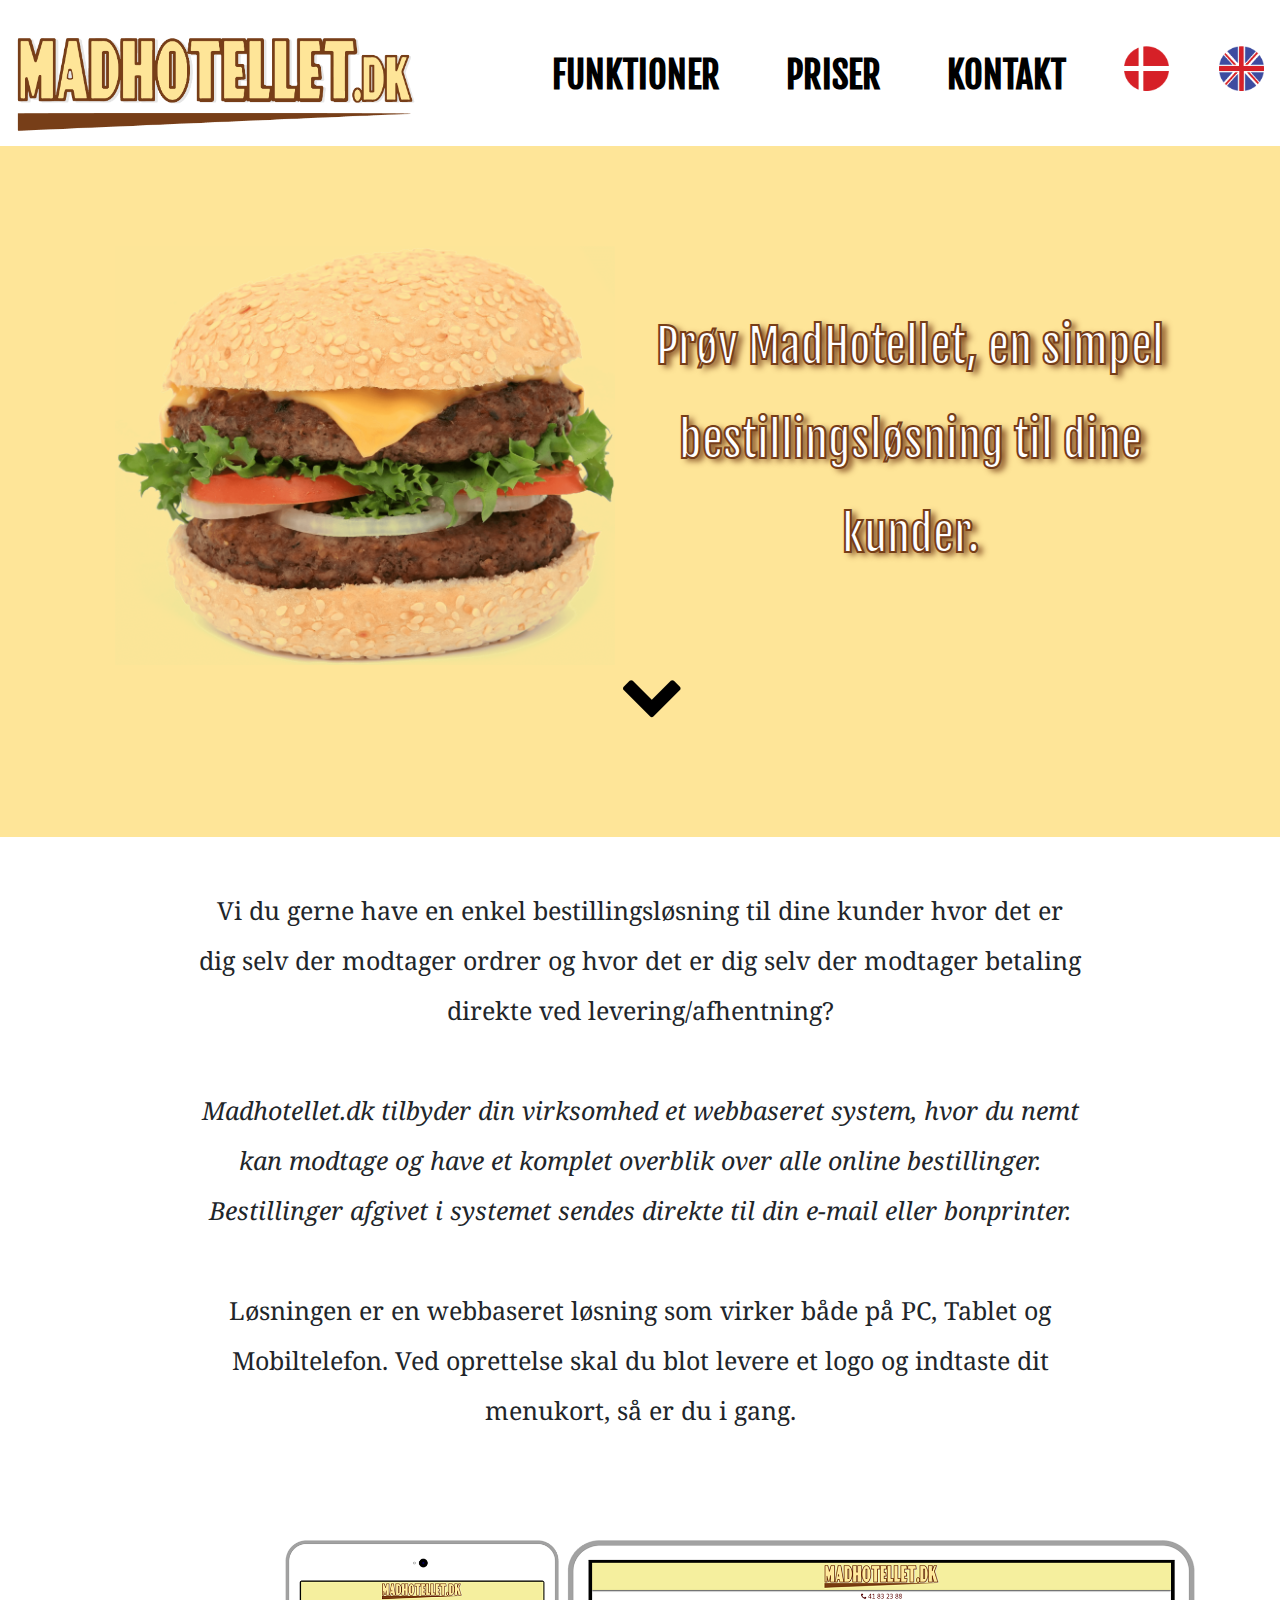
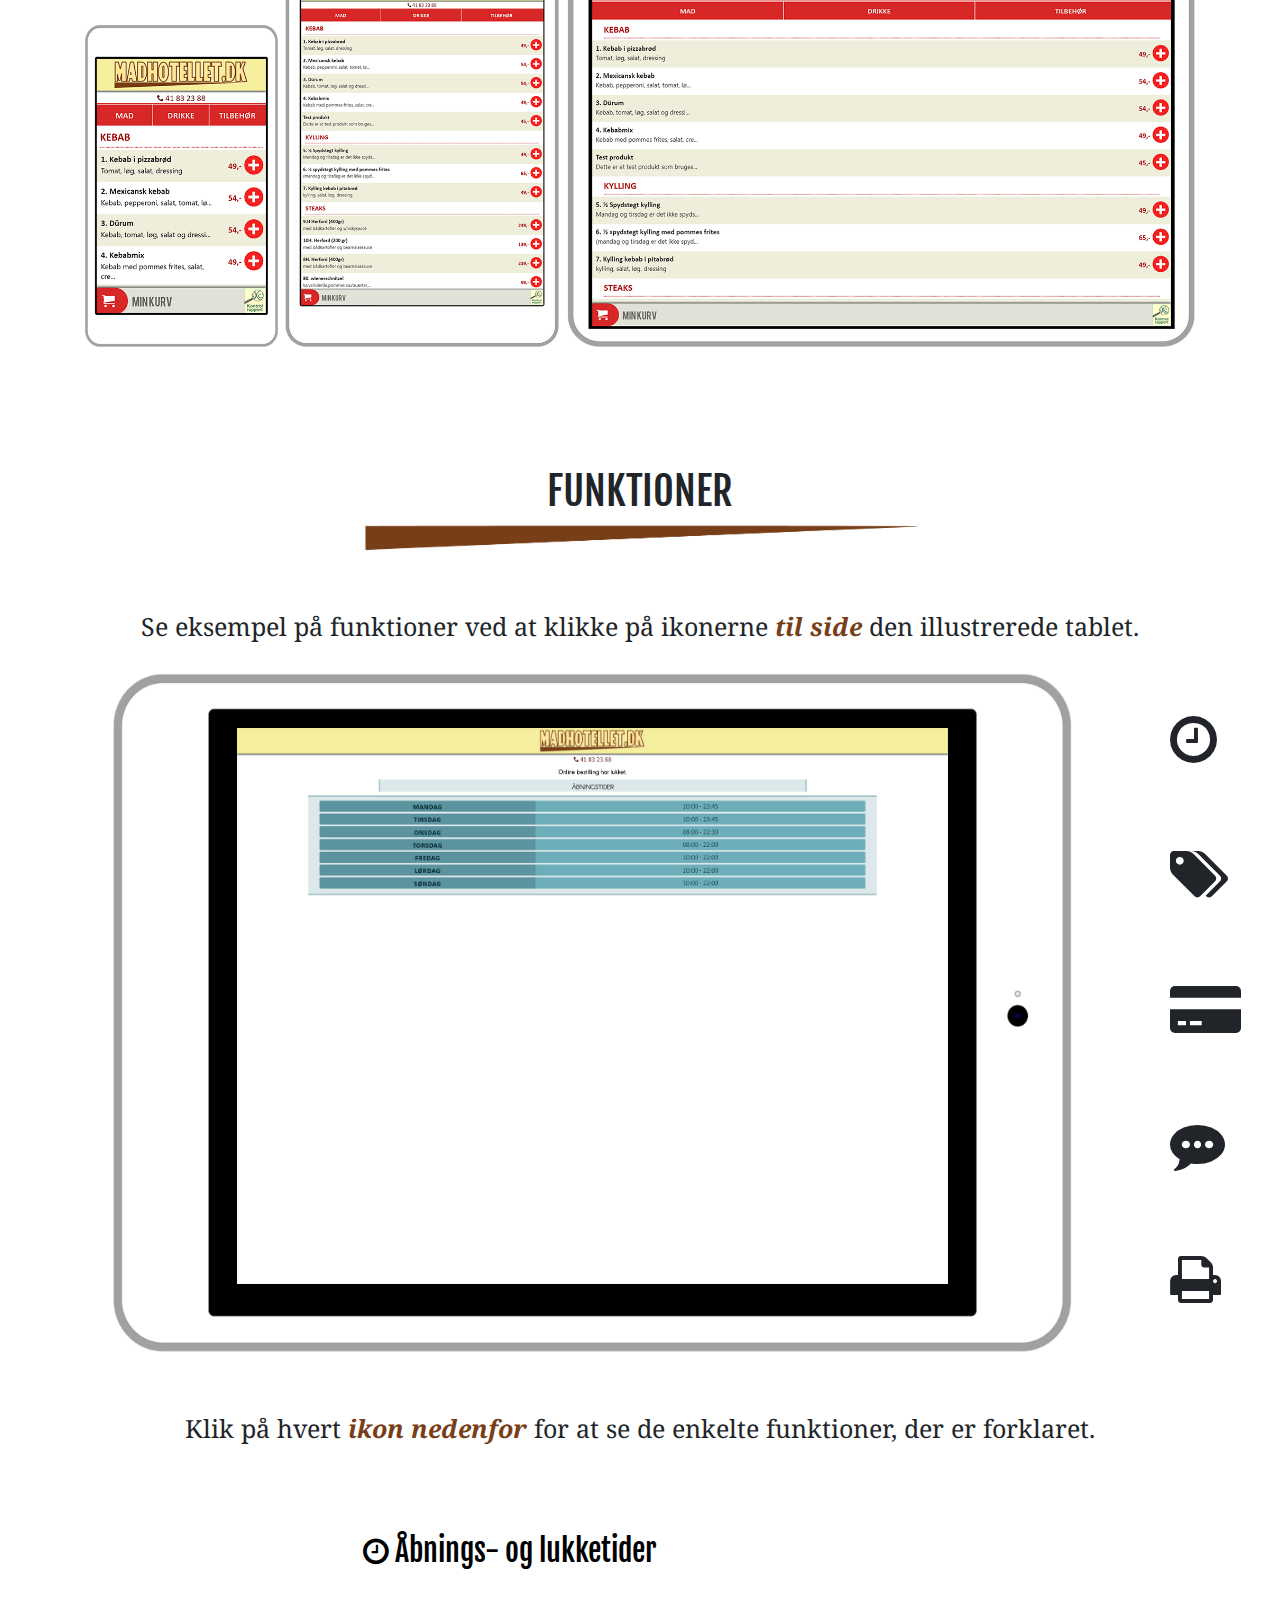
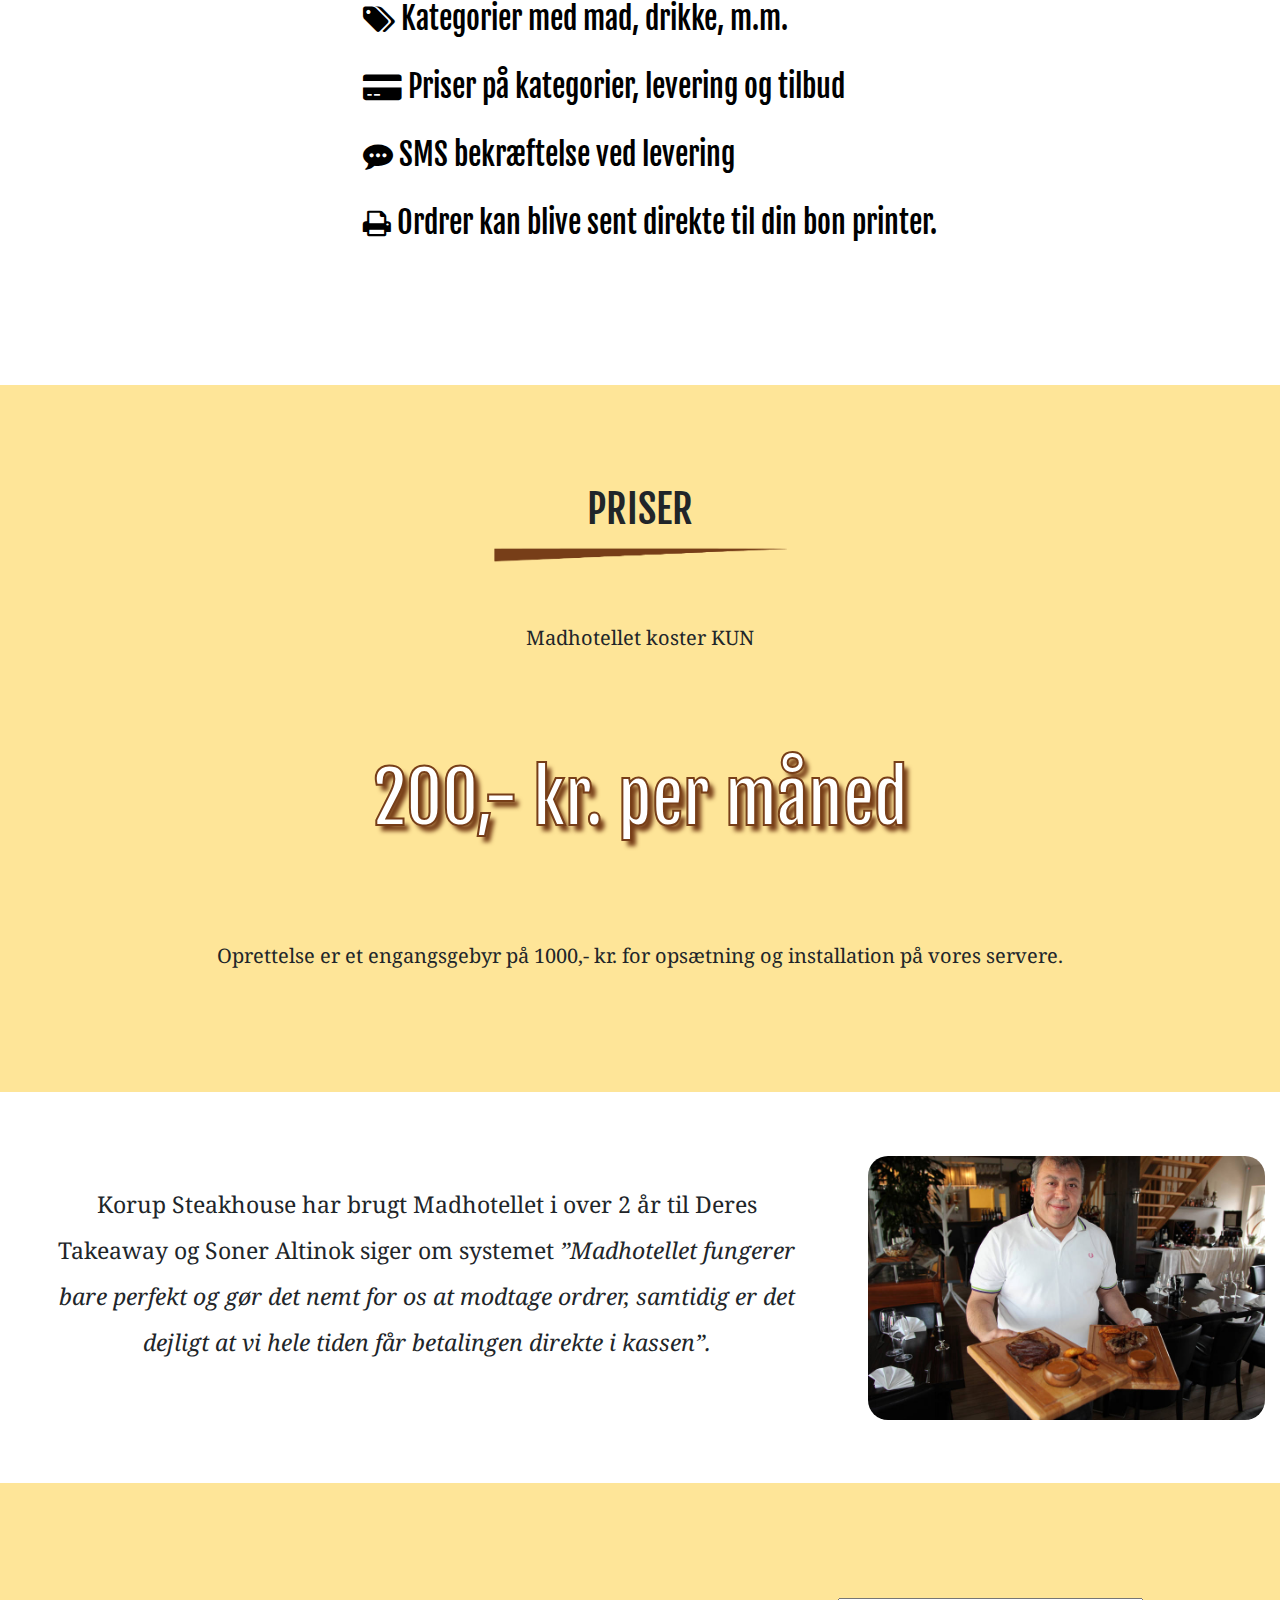
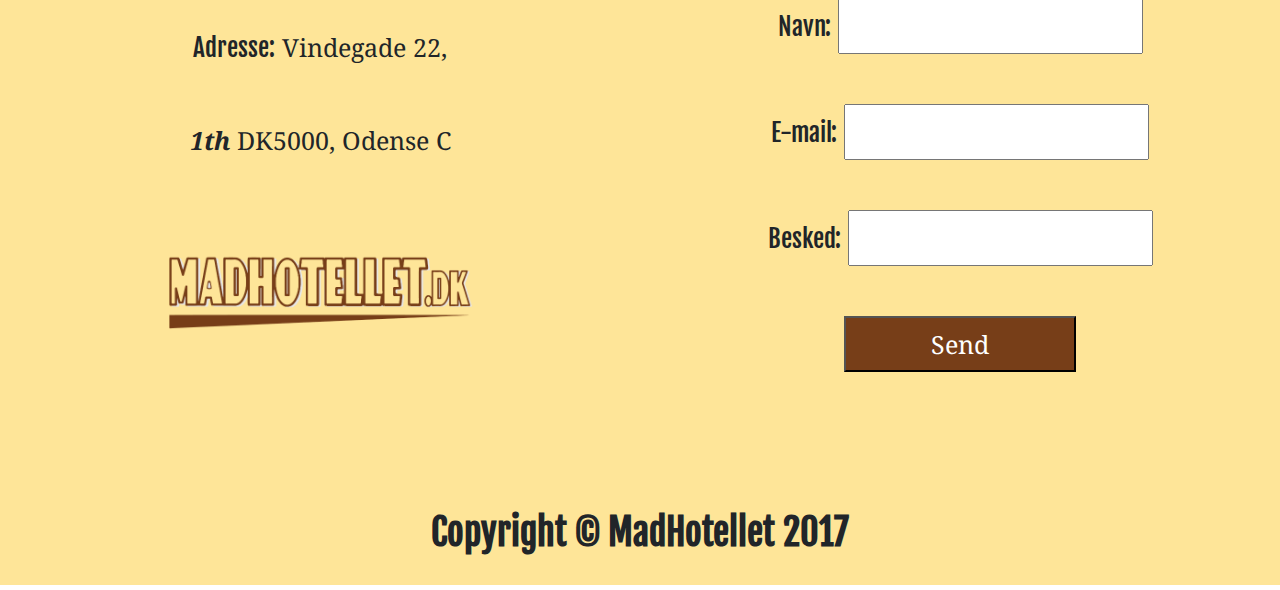
<file: index.html>
<!DOCTYPE html>
<html lang="en">

<head>
    <title>MadHotellet</title>
    <!-- Required meta tags -->
    <meta charset="UTF-8">
    <meta name="description" content="MadHotellet is a cheap online ordering service that can help your business to handle the orders and payments from the customers.">
    <meta name="keywords" content="MadHotellet, food, fast-food, CMS, restaurant">
    <meta name="author" content="MadHotellet">
    <link rel="icon" type="image/png" href="images/favicon_logo.png"/>
    <meta name="viewport" content="width=device-width, initial-scale=1, shrink-to-fit=no">
    <!-- Fonts -->
    <link href="https://fonts.googleapis.com/css?family=Fjalla+One" rel="stylesheet">
    <link href="https://fonts.googleapis.com/css?family=Droid+Serif" rel="stylesheet">
    <!-- Bootstrap Glyphicons -->
    <link href="https://maxcdn.bootstrapcdn.com/font-awesome/4.7.0/css/font-awesome.min.css" rel="stylesheet" integrity="sha384-wvfXpqpZZVQGK6TAh5PVlGOfQNHSoD2xbE+QkPxCAFlNEevoEH3Sl0sibVcOQVnN" crossorigin="anonymous">
    <!-- Bootstrap CSS -->
    <link rel="stylesheet" href="https://maxcdn.bootstrapcdn.com/bootstrap/4.0.0-beta/css/bootstrap.min.css">
    <link href="style.css" rel="stylesheet">

</head>

<body>
    <!-- Navigation -->
    <nav id="menu" class="nav navbar navbar-expand-lg navbar-fixed">
        <a class="navbar-brand" href="#">
            <img id="logo" class="img-responsive logo " src="images/madhotellet_logo.png" alt="Madhotellet Logo">
        </a>
        <div id="menu-wrapper">
            <button class="navbar-toggler navbar-toggler-right custom-toggler collapsed" type="button" data-toggle="collapse" data-target="#hamburger-menu" aria-controls="hamburger-menu" aria-expanded="false" aria-label="Toggle navigation" data-label-expanded="Close">
                <span class="my-1 mx-2 close close_btn"><b>X</b></span>
                <span class="navbar-toggler-icon"></span>
            </button>
            <div class="collapse navbar-collapse" id="hamburger-menu"><br>
                <ul class="navbar-nav ml-auto">
                    <li class="nav-item">
                        <a class="nav-link menu_title" href="#features">FUNKTIONER</a>
                    </li><br>
                    <li class="nav-item">
                        <a class="nav-link menu_title" href="#pricing">PRISER</a>
                    </li><br>
                    <li class="nav-item">
                        <a class="nav-link menu_title" href="#contact">KONTAKT</a>
                    </li><br>
                    <li class="nav-item">
                        <img id="danish-flag" class="img-responsive flags" src="images/danish_flag.png" alt="Danish flag" onclick="document.location = 'index.html'">
                    </li><br>
                    <li class="nav-item">
                        <img id="uk-flag" class="img-responsive flags" src="images/uk_flag.png" alt="UK flag" onclick="document.location = 'index_en.html'">
                    </li>
                </ul>
            </div>
        </div>
    </nav>

    <!-- Header -->
    <header>
        <div class="container-fluid">
            <div class="row">
                <div class="col-md-6 header_align_center">
                    <img id="header_img" class="img-responsive " src="images/header_img.png" alt="Burger image">
                </div>
                <div class="col-md-6 header_text">
                        <p class="header_p">
                            Prøv MadHotellet,
                            en simpel bestillingsløsning
                            til dine kunder.
                        </p>
                </div>
            </div><br><br><br>
            <div class="row">
                <div class="col-md-12">
                    <a href="#about_text"><i class="fa fa-chevron-down arrow_down"></i></a>
                </div>
            </div>
        </div>
    </header><br><br>

    <!-- About -->
    <section>
        <div class="container">
            <div class="row">
                <div class="col-md-12">
                    <p class="about_text" id="about_text">
                        Vi du gerne have en enkel bestillingsløsning til dine kunder hvor det er dig selv der modtager ordrer og hvor det er dig selv der modtager betaling direkte ved levering/afhentning? <br><br>

                        <i>Madhotellet.dk tilbyder din virksomhed et webbaseret system, hvor du nemt kan modtage og have et komplet overblik over alle online bestillinger. Bestillinger afgivet i systemet sendes direkte til din e-mail eller bonprinter. </i> <br><br>

                        Løsningen er en webbaseret løsning som virker både på PC, Tablet og Mobiltelefon. Ved oprettelse skal du blot levere et logo og indtaste dit menukort, så er du i gang. <br> <br>
                    </p>
                </div>
            </div>
            <div class="row">
                <div class="col-md-12">
                    <img src="images/responsive.png" alt="All devices responsive" class="responsive_img">
                </div>
            </div><br><br><br>
        </div>
    </section><br><br>

    <!-- Features -->
    <section id="features">
        <div class="container features_alignment">
            <div class="row">
                <div class="col-md-12">
                    <h1 class="main_titles">
                        FUNKTIONER
                    </h1>
                </div>
                <div class="col-md-12">
                    <img class="separate_line" src="images/separate_line.png" alt="Separating line">
                </div>
            </div><br><br>
        </div>
        <div class="container features_alignment">
            <div class="row">
                <div class="col-md-12">
                    <p class="features_pharagraphs">
                            Se eksempel på funktioner ved at klikke på ikonerne <span class="color"><i><strong>til side</strong></i></span> den illustrerede tablet.
                    </p>
                </div><br><br><br>
            </div>
            <div class="row">
                <div class="col-md-11 col-sm-10 features_tablet">
                    <img id="ipad_tablet" class="img-responsive ipad_center center-block" src="images/ipad_features/ipad.png" alt="iPad">
                    <img id="hours_tablet" class="img-responsive show_tablet center-block" src="images/ipad_features/hours.png" alt="Hours platform">
                    <img id="categories_tablet" class="img-responsive show_tablet center-block" src="images/ipad_features/categories.png" alt="Categories platform">
                    <img id="prices_tablet" class="img-responsive show_tablet center-block" src="images/ipad_features/prices.png" alt="Prices platform">
                    <img id="sms_tablet" class="img-responsive show_tablet center-block" src="images/ipad_features/sms.png" alt="SMS platform">
                    <img id="printer_tablet" class="img-responsive show_tablet center-block" src="images/ipad_features/printer.png" alt="Bon-printer platform">
                </div>
                <div class="col-md-1 col-sm-2 underneath_table">
                    <ul class="icons_under_tablet">
                        <li>
                            <i id="hours_icon" class="fa fa-clock-o tablet_icons" aria-hidden="true"></i>
                        </li>
                        <li>
                            <i id="categories_icon" class="fa fa-tags tablet_icons" aria-hidden="true"></i>
                        </li>
                        <li>
                            <i id="prices_icon" class="fa fa-credit-card-alt tablet_icons" aria-hidden="true"></i>
                        </li>
                        <li>
                            <i id="sms_icon" class="fa fa-commenting tablet_icons" aria-hidden="true"></i>
                        </li>
                        <li>
                            <i id="printer_icon" class="fa fa-print tablet_icons" aria-hidden="true"></i>
                        </li>
                    </ul>
                </div>
            </div>
        </div>
    </section>
    <br><br>
    <section class="container">
        <div class="row">
            <div class="col-md-12">
                <p class="features_pharagraphs">
                    Klik på hvert <span class="color"><i><strong>ikon nedenfor</strong></i></span> for at se de enkelte funktioner, der er forklaret.
                </p>
            </div>
        </div>
    </section>

    <section class="container features_explained">
        <div class="row">
        <div class="col-md-12 col-sm-12 col-xs-12">
            <div class="panel-group wrap" id="bs-collapse">

                <div class="panel">
                    <div class="panel-heading">
                        <h4 class="panel-title">
                            <a class="features_titles_decoration" data-toggle="collapse" data-parent="#bs-collapse" href="#one">
                                <i class="fa fa-clock-o" ></i>
                                Åbnings- og lukketider
                            </a>
                        </h4>
                    </div><br>
                    <div id="one" class="panel-collapse collapse">
                        <div class="panel-body">
                                På madhotellet.dk kan du selv styre hvornår du ønsker at modtage onlinebestillinger. <br><br>
                                Indsæt dine åbningstider direkte i systemet, og modtag KUN ordre når du har åbent. <br><br>
                        </div><br>
                    </div>
                </div>
                <!-- end of panel 1 -->

                <div class="panel">
                    <div class="panel-heading">
                        <h4 class="panel-title">
                            <a class="features_titles_decoration" data-toggle="collapse" data-parent="#bs-collapse" href="#two">
                                <i id="categories_icon" class="fa fa-tags" aria-hidden="true"></i>
                                Kategorier med mad, drikke, m.m.
                            </a>
                        </h4>
                    </div><br>
                    <div id="two" class="panel-collapse collapse">
                        <div class="panel-body"><br>
                            Du kan selv tilføje, læse, opdatere og slette madvarer og tilbud, samt i den rækkefølge som du ønsker. <br><br>
                             Du kan bruge dette til at lave din egen menu. <br><br>
                        </div><br>
                    </div>
                </div>
                <!-- end of panel 2-->

                <div class="panel">
                    <div class="panel-heading">
                        <h4 class="panel-title">
                            <a class="features_titles_decoration" data-toggle="collapse" data-parent="#bs-collapse" href="#three">
                                <i class="fa fa-credit-card-alt" aria-hidden="true"></i>
                                Priser på kategorier, levering og tilbud
                            </a>
                        </h4>
                    </div><br>
                    <div id="three" class="panel-collapse collapse">
                        <div class="panel-body">
                                Du sætter selv priserne på de enkelte varer eller ingredienser. <br><br>
                                Samt tilføje priser for tilbud på enkelte menuer og priser på levering. <br><br>
                        </div><br>
                    </div>
                </div>
                <!-- end of panel 3-->

                <div class="panel">
                    <div class="panel-heading">
                        <h4 class="panel-title">
                            <a class="features_titles_decoration" data-toggle="collapse" data-parent="#bs-collapse" href="#four">
                                <i class="fa fa-commenting" aria-hidden="true"></i>
                                SMS bekræftelse ved levering
                            </a>
                        </h4>
                    </div><br>
                    <div id="four" class="panel-collapse collapse in">
                        <div class="panel-body">
                            Madhotellet.dk sender ved bestilling en ordrebekræftelse til kunden på SMS, på de varer som de har bestilt. <br><br>
                        </div><br>
                    </div>
                </div>
                <!-- end of panel 4-->

                    <div class="panel">
                        <div class="panel-heading">
                            <h4 class="panel-title">
                                <a class="features_titles_decoration" data-toggle="collapse" data-parent="#bs-collapse" href="#five">
                                    <i class="fa fa-print"></i>
                                    Ordrer kan blive sent direkte til din bon printer.
                                </a>
                            </h4>
                        </div><br>
                        <div id="five" class="panel-collapse collapse in">
                            <div class="panel-body">
                                Når en kunde har bestilt online, sender madhotellet.dk ordren direkte til din e-mail, dette kan også opsættes således at ordren printes automatisk på din bonprinter. <br><br>
                            </div><br>
                        </div>
                    </div>
                    <!-- end of panel 5 -->

            </div>
            <!-- end of #bs-collapse  -->
        </div>
    </div>
    </section>
    <!-- end of container with panels -->
<br><br>

    <!-- Pricing -->
    <section id="pricing">
        <div class="container-fluid features_alignment">
            <div class="row">
                <div class="col-md-12">
                    <h1 class="main_titles">
                        PRISER
                    </h1>
                </div>
                <div class="col-md-12">
                    <img class="separate_line2" src="images/separate_line.png" alt="Separating line">
                </div>
            </div>
            <div class="row">
                <div class="col-md-12">
                    <p class="pricing_pharagraph">
                        Madhotellet koster KUN
                    </p>
                </div>
            </div>
            <div class="row pricing_margin_top">
                <div class="col-md-12 header_text2">
                    <p>200,- kr. per måned</p>
                </div>
            </div>
            <div class="row">
                <div class="col-md-12">
                    <p class="pricing_pharagraph">
                        Oprettelse er et engangsgebyr på 1000,- kr. for opsætning og installation på vores servere.
                    </p>
                </div>
            </div>
        </div>
    </section>

    <!-- Contact -->
    <footer id="contact">
        <div class="container-fluid">
            <div class="row about_soner">
                <div class="col-md-8">
                    <p class="text_soner">
                            Korup Steakhouse har brugt Madhotellet i over 2 år til Deres Takeaway og Soner Altinok siger om systemet <i>”Madhotellet fungerer bare perfekt og gør det nemt for os at modtage ordrer, samtidig er det dejligt at vi hele tiden får betalingen direkte i kassen”.</i>
                    </p>
                </div>
                <div class="col-md-4">
                    <img src="images/Soner.jpg" alt="Picture of Soner Altinok" class="img_soner img-responsive">
                </div>
            </div><br><br><br>
            <div class="row">
                <div class="col-md-6">
                  <br><p class="footer_pharagraph"> <span class="footer_titles">Adresse:</span>
                  Vindegade 22,</p>
                  <p class="footer_pharagraph"><i><b>1th</b></i> DK5000, Odense C</p>
                  <a href="#menu"><img id="logo2" src="images/madhotellet_logo.png" alt="Madhotellet Logo"></a>
                </div>
                <div class="col-md-6">
                    <form action="mailto:info@izinga.dk" method="post" enctype="text/plain">
                        <p class="footer_pharagraph">
                                <span class="footer_titles">Navn:</span>
                            <input type="text" name="Navn" required><br><br>
                            <span class="footer_titles">E-mail:</span>
                            <input type="email" name="E-mail" required><br><br>
                            <span class="footer_titles">Besked:</span>
                            <input type="textarea" name="Besked" size="50" required><br><br>
                            <input type="submit" value="Send" class="submit_btn"></p>
                    </form>
                </div>
            </div><br><br><br>
            <div class="row">
                <div class="col-md-12">
                    <p class="footer_copyright"> <b> Copyright © MadHotellet 2017 </b></p>
                </div>
            </div>
        </div>
    </footer>

    <!-- Go to top button -->
    <section class="container">
        <div class="row">
            <div class="col-md-12">
                <a href="javascript:" id="return_top" title="Go to top">
                    <i class="fa fa-arrow-up arrow_top" aria-hidden="true"></i>
                </a>
            </div>
        </div>
    </section>

    <!-- Scripts -->
    <script src="https://ajax.googleapis.com/ajax/libs/jquery/1.12.4/jquery.min.js"></script>
    <script src="https://cdnjs.cloudflare.com/ajax/libs/popper.js/1.11.0/umd/popper.min.js"></script>
    <script src="https://maxcdn.bootstrapcdn.com/bootstrap/4.0.0-beta/js/bootstrap.min.js"></script>
    <script src="script.js"></script>

</body>
</html>
</file>
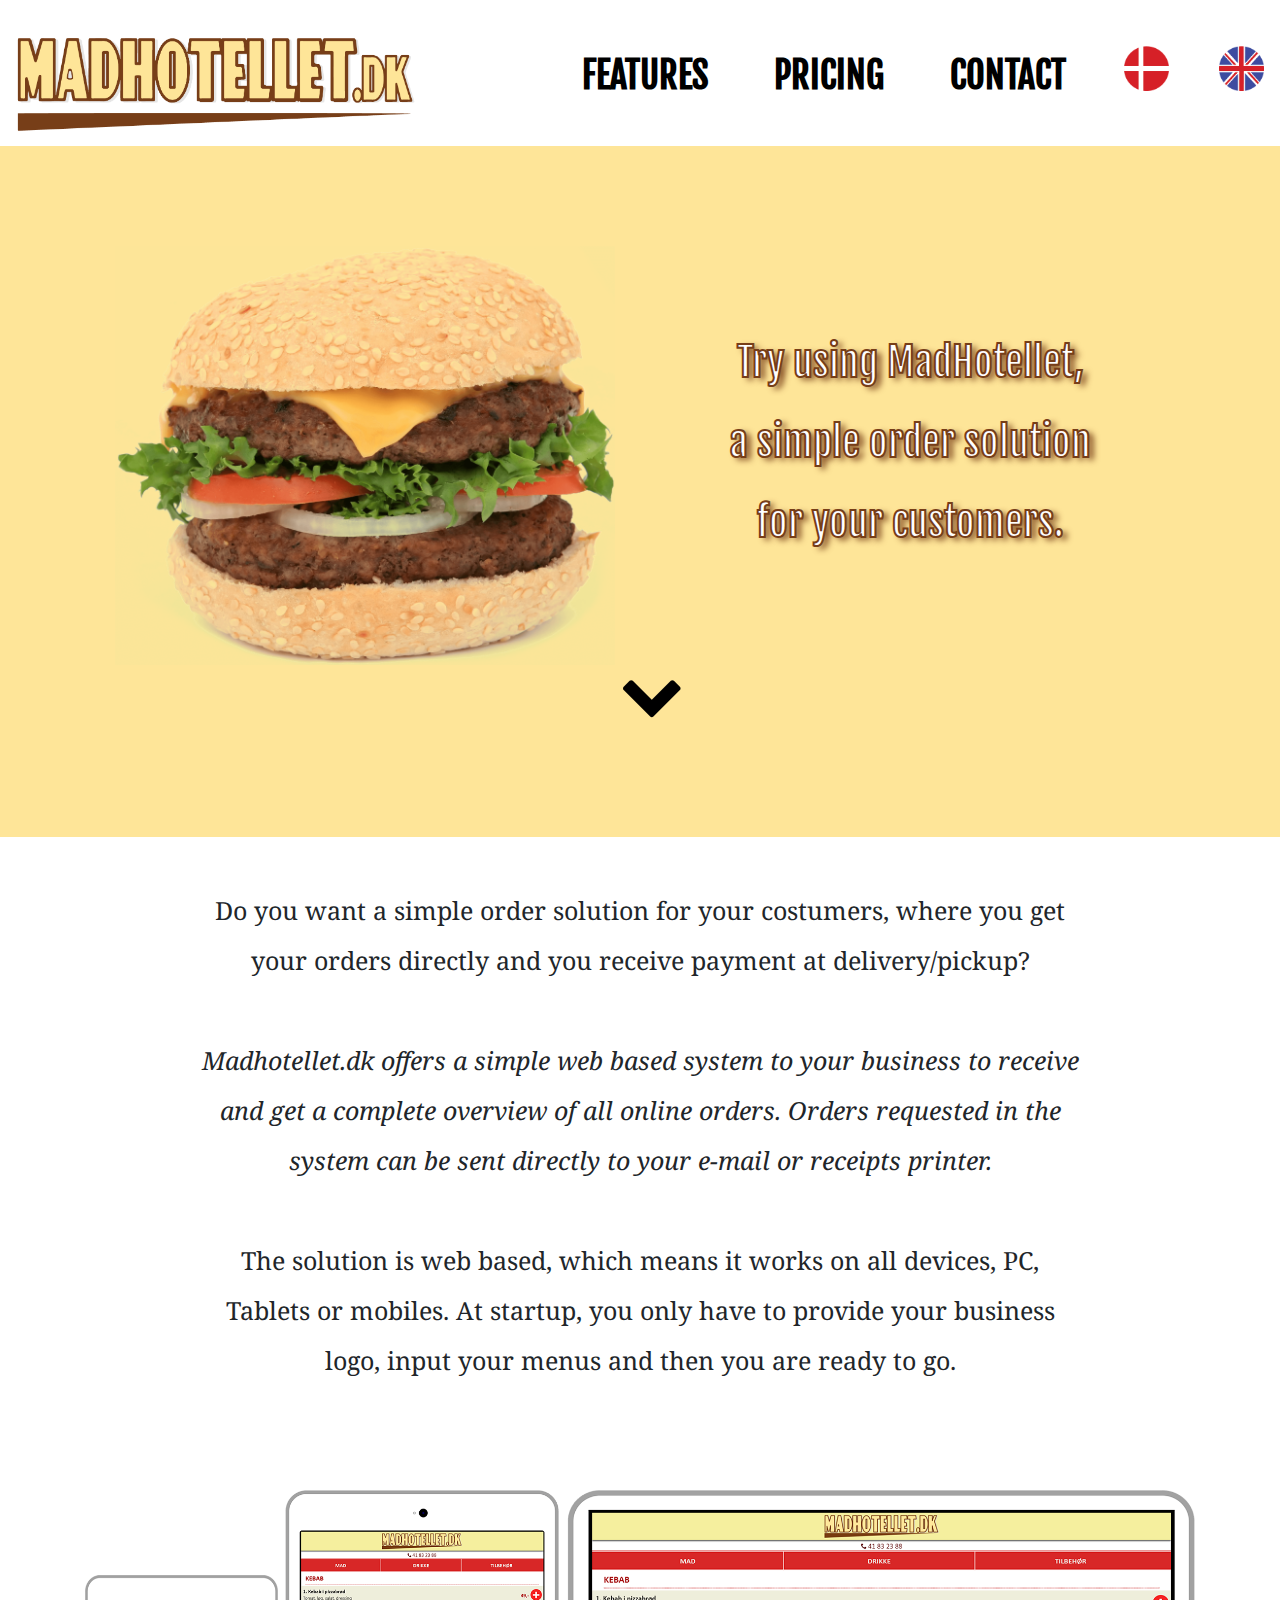
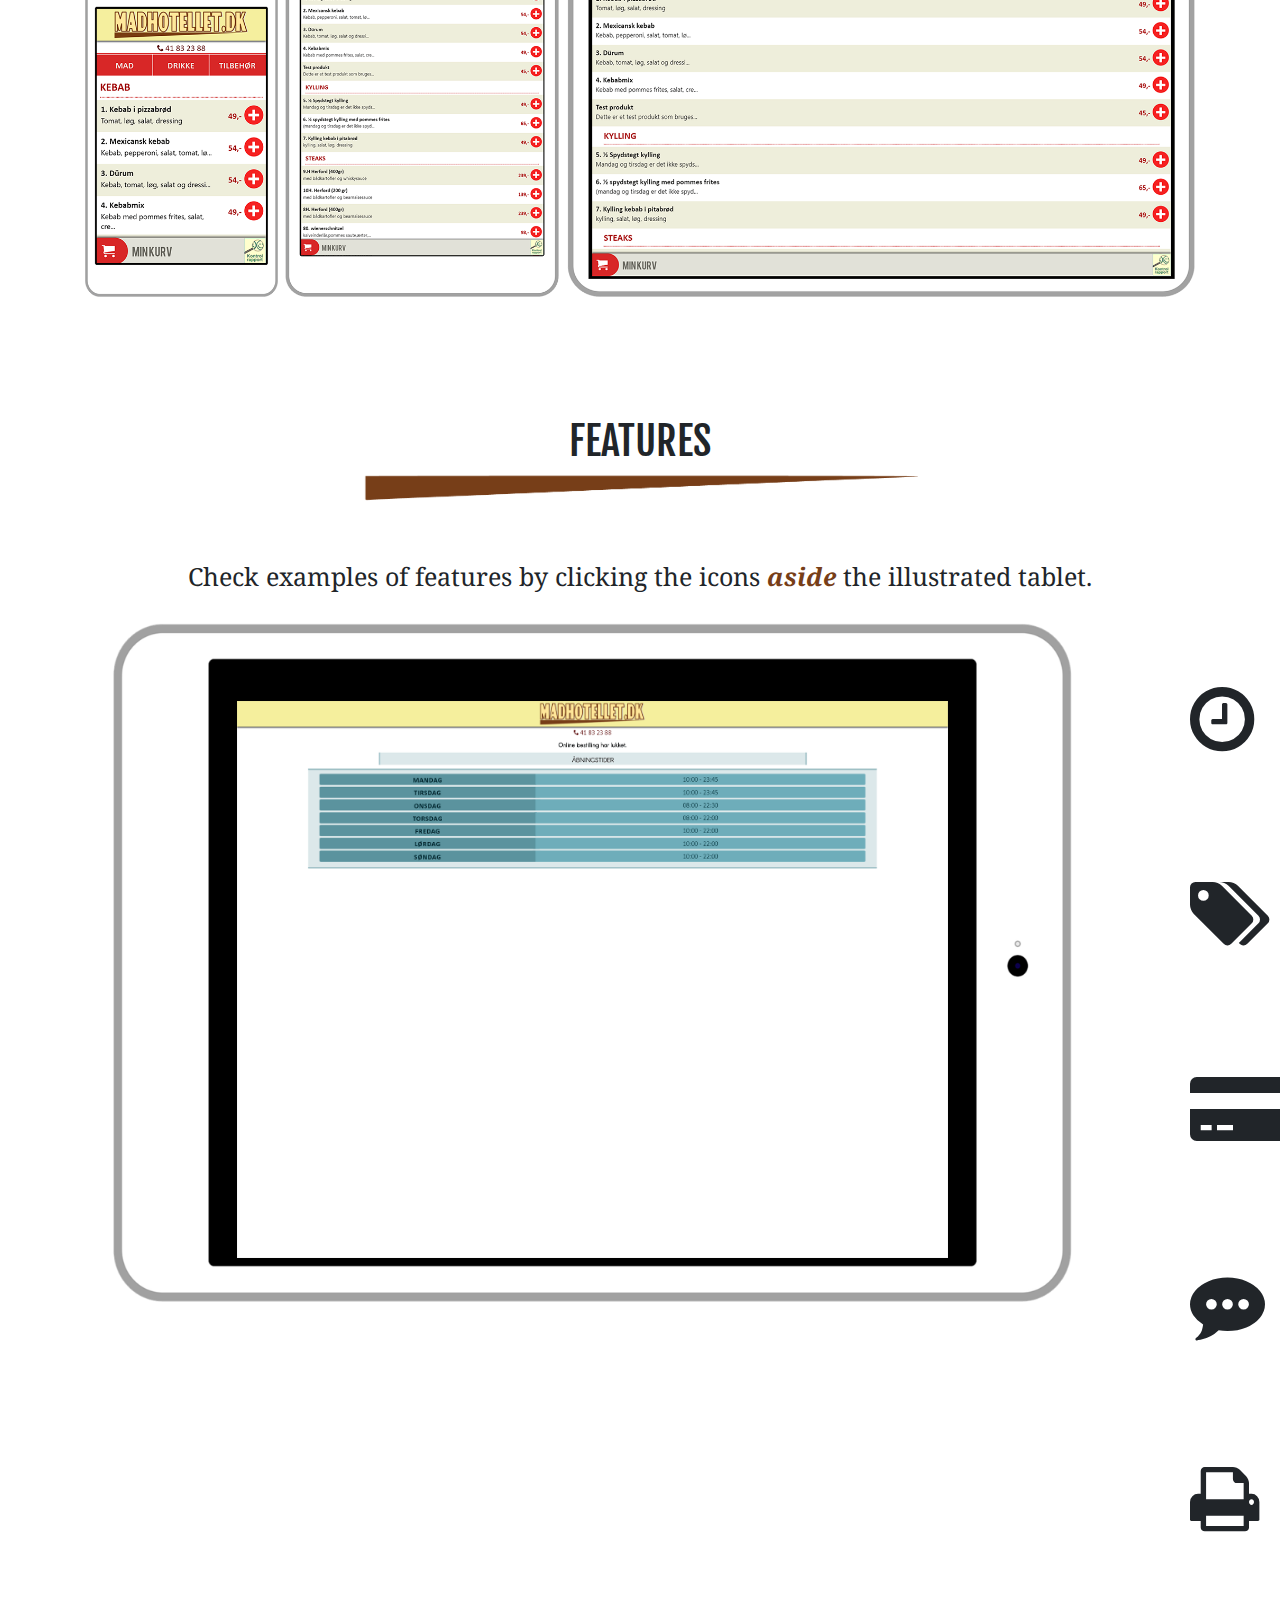
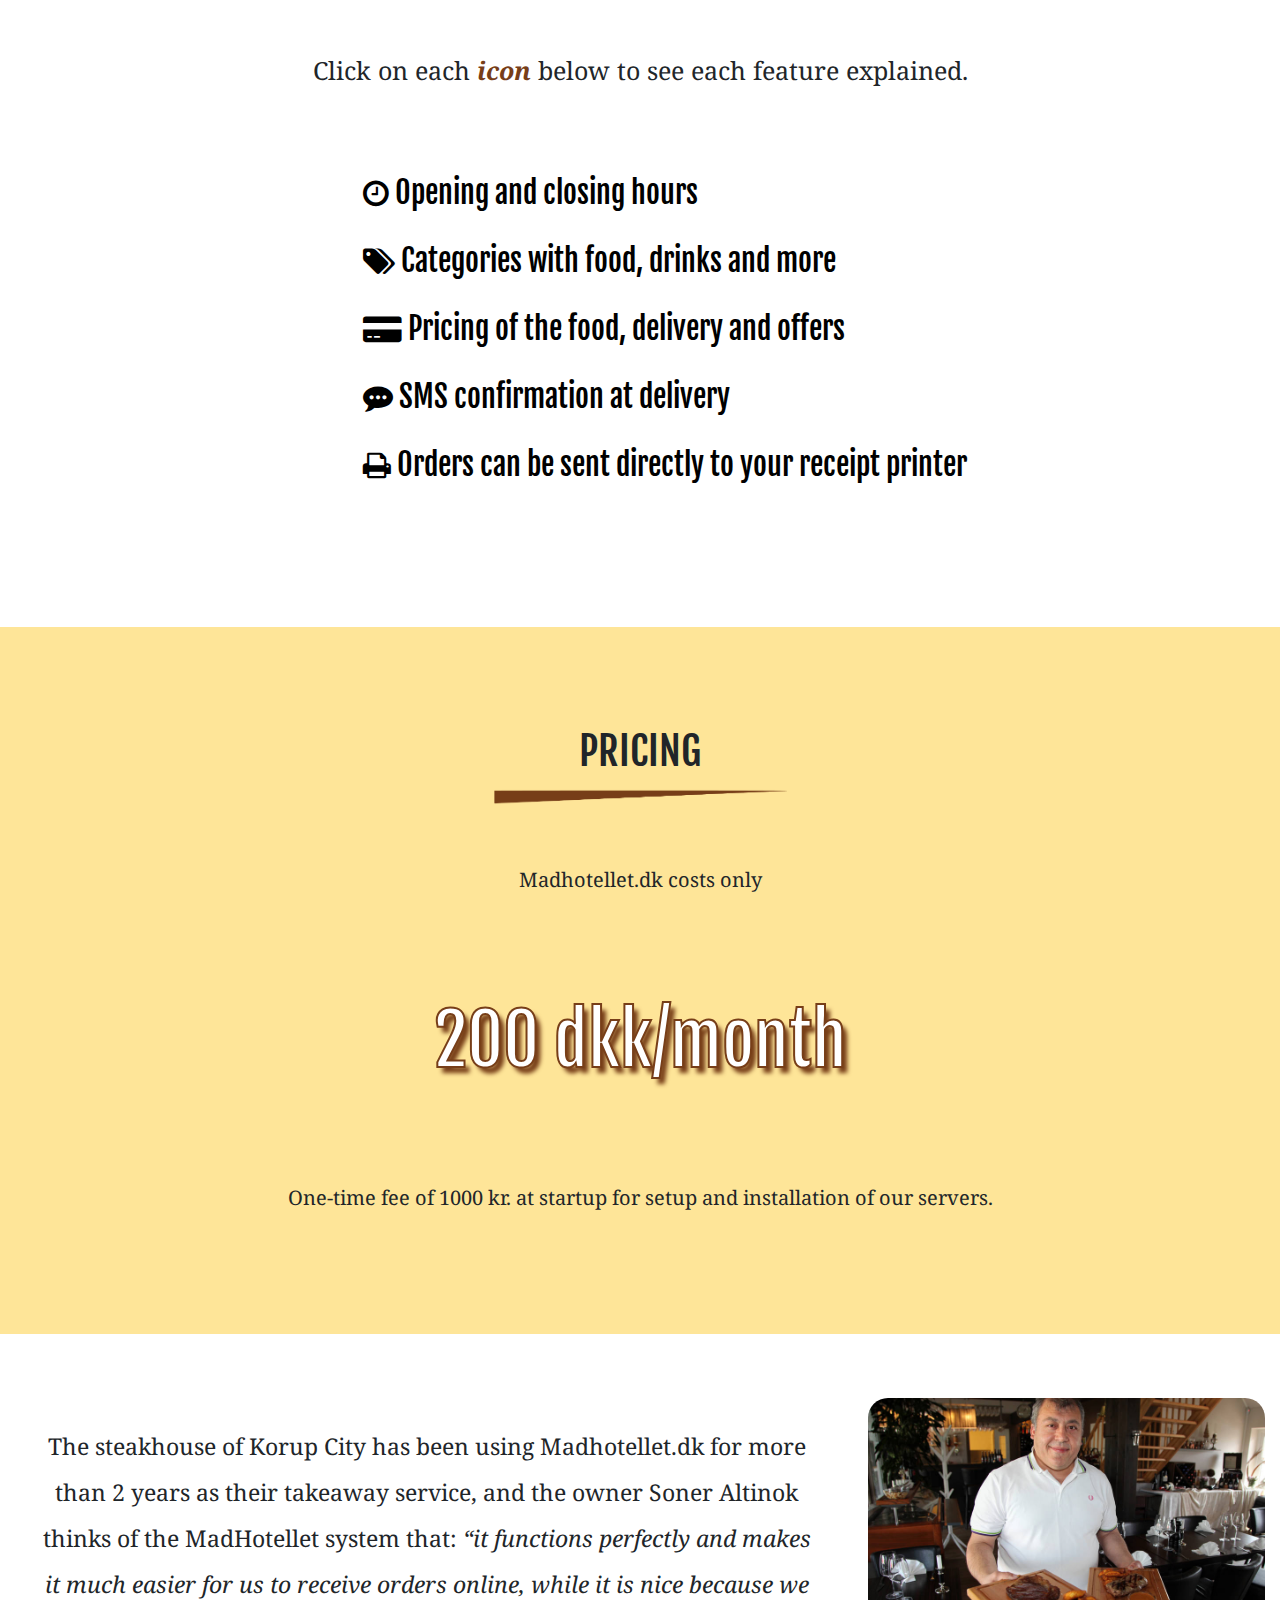
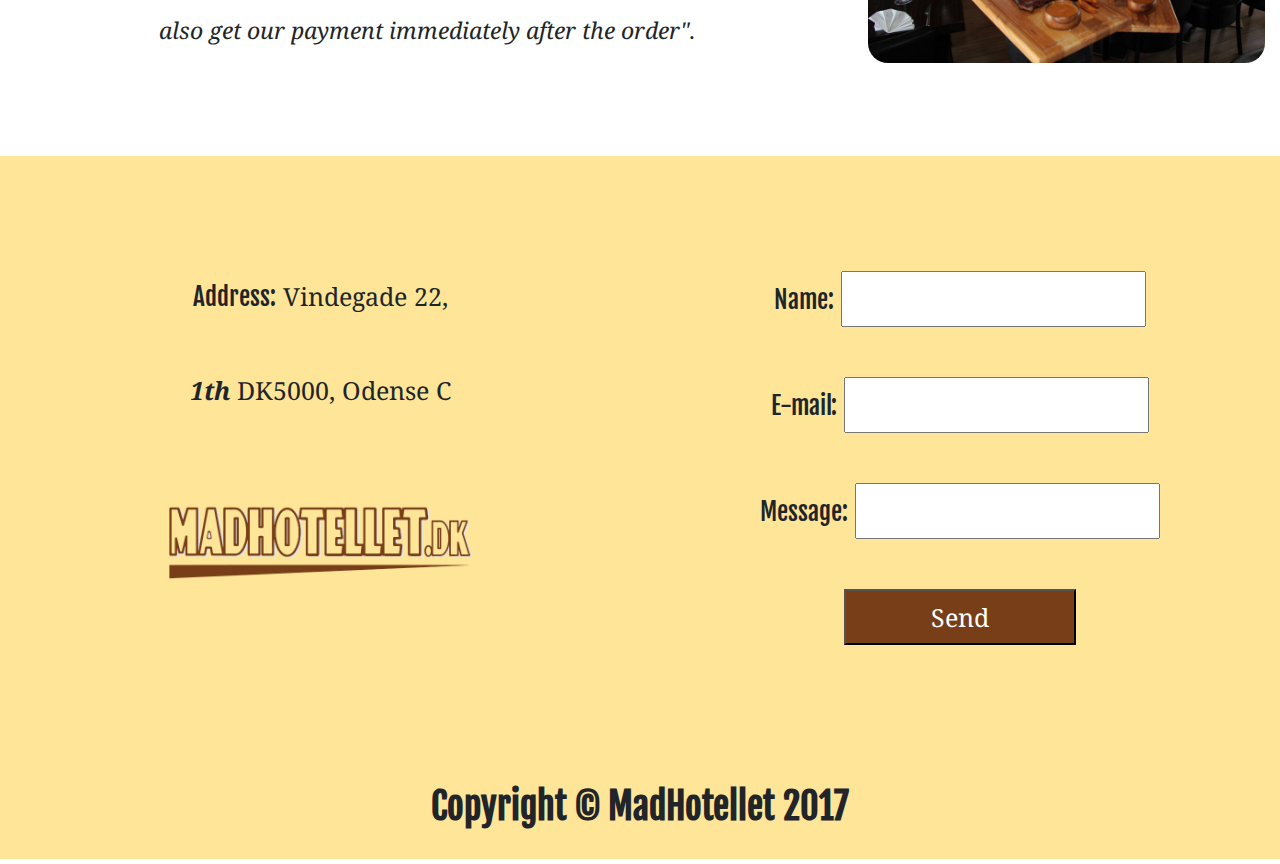
<file: index_en.html>
<!DOCTYPE html>
<html lang="en">

<head>
    <title>MadHotellet</title>
    <!-- Required meta tags -->
    <meta charset="UTF-8">
    <meta name="description" content="MadHotellet is a cheap online ordering service that can help your business to handle the orders and payments from the customers.">
    <meta name="keywords" content="MadHotellet, food, fast-food, CMS, restaurant">
    <meta name="author" content="MadHotellet">
    <link rel="icon" type="image/png" href="images/favicon_logo.png"/>
    <meta name="viewport" content="width=device-width, initial-scale=1, shrink-to-fit=no">
    <!-- Fonts -->
    <link href="https://fonts.googleapis.com/css?family=Fjalla+One" rel="stylesheet">
    <link href="https://fonts.googleapis.com/css?family=Droid+Serif" rel="stylesheet">
    <!-- Bootstrap Glyphicons -->    
    <link href="https://maxcdn.bootstrapcdn.com/font-awesome/4.7.0/css/font-awesome.min.css" rel="stylesheet" integrity="sha384-wvfXpqpZZVQGK6TAh5PVlGOfQNHSoD2xbE+QkPxCAFlNEevoEH3Sl0sibVcOQVnN" crossorigin="anonymous">   
    <!-- Bootstrap CSS -->    
    <link rel="stylesheet" href="https://maxcdn.bootstrapcdn.com/bootstrap/4.0.0-beta/css/bootstrap.min.css">
    <link href="style_en.css" rel="stylesheet">

</head>

<body>
    <!-- Navigation -->
    <nav id="menu" class="nav navbar navbar-expand-lg navbar-fixed">
        <a class="navbar-brand" href="#">
            <img id="logo" class="img-responsive logo " src="images/madhotellet_logo.png" alt="Madhotellet Logo">
        </a>
        <div id="menu-wrapper">
            <button class="navbar-toggler navbar-toggler-right custom-toggler collapsed" type="button" data-toggle="collapse" data-target="#hamburger-menu" aria-controls="hamburger-menu" aria-expanded="false" aria-label="Toggle navigation" data-label-expanded="Close">      
                <span class="my-1 mx-2 close close_btn"><b>X</b></span>
                <span class="navbar-toggler-icon"></span>
            </button>
            <div class="collapse navbar-collapse" id="hamburger-menu"><br>
                <ul class="navbar-nav ml-auto">
                    <li class="nav-item">
                        <a class="nav-link menu_title" href="#features">FEATURES</a>
                    </li><br>
                    <li class="nav-item">
                        <a class="nav-link menu_title" href="#pricing">PRICING</a>
                    </li><br>
                    <li class="nav-item">
                        <a class="nav-link menu_title" href="#contact">CONTACT</a>
                    </li><br>
                    <li class="nav-item">
                        <img id="danish-flag" class="img-responsive flags" src="images/danish_flag.png" alt="Danish flag" onclick="document.location = 'index.html'">
                    </li><br>
                    <li class="nav-item">
                        <img id="uk-flag" class="img-responsive flags" src="images/uk_flag.png" alt="UK flag" onclick="document.location = 'index_en.html'">
                    </li>
                </ul>
            </div>
        </div>
    </nav>

    <!-- Header -->
    <header>
        <div class="container-fluid">
            <div class="row">
                <div class="col-md-6 header_align_center">
                    <img id="header_img" class="img-responsive " src="images/header_img.png" alt="Burger image">                
                </div>
                <div class="col-md-6 header_text">
                        <p class="header_p">
                                Try using MadHotellet,<br>
                                a simple order solution <br>
                                 for your customers. 
                        </p>
                </div>
            </div><br><br><br>  
            <div class="row">
                <div class="col-md-12">
                    <a href="#about_text"><i class="fa fa-chevron-down arrow_down"></i></a>
                </div>
            </div>
        </div>
    </header><br><br>

    <!-- About -->
    <section>
        <div class="container">
            <div class="row">
                <div class="col-md-12">
                    <p class="about_text" id="about_text">
                        Do you want a simple order solution for your costumers, where you get your orders directly and you receive payment at delivery/pickup? <br><br>
                       <i>Madhotellet.dk offers a simple web based system to your business to receive and get a complete overview of all online orders. Orders requested in the system can be sent directly to your e-mail or receipts printer.</i> <br><br>
                        The solution is web based, which means it works on all devices, PC, Tablets or mobiles. 
                        At startup, you only have to provide your business logo, input your menus and then you are ready to go. <br><br>                           
                    </p>
                </div>
            </div>
            <div class="row">
                <div class="col-md-12">
                    <img src="images/responsive.png" alt="All devices responsive" class="responsive_img">
                </div>
            </div><br><br><br>
        </div>
    </section><br><br>

    <!-- Features -->
    <section id="features">
        <div class="container features_alignment">
            <div class="row">
                <div class="col-md-12">
                    <h1 class="main_titles">
                        FEATURES
                    </h1>
                </div>
                <div class="col-md-12">
                    <img class="separate_line" src="images/separate_line.png" alt="Separating line">                                                                
                </div>
            </div><br><br>
        </div>
        <div class="container features_alignment">
            <div class="row">
                <div class="col-md-12">
                    <p class="features_pharagraphs">
                        Check examples of features by clicking the icons <span class="color"><i><strong>aside</strong></i></span> the illustrated tablet.
                    </p>
                </div><br><br><br>
            </div>
            <div class="row">
                <div class="col-md-11 col-sm-10 features_tablet">
                    <img id="ipad_tablet" class="img-responsive ipad_center center-block" src="images/ipad_features/ipad.png" alt="iPad">                                                    
                    <img id="hours_tablet" class="img-responsive show_tablet center-block" src="images/ipad_features/hours.png" alt="Hours platform">                                
                    <img id="categories_tablet" class="img-responsive show_tablet center-block" src="images/ipad_features/categories.png" alt="Categories platform">                                
                    <img id="prices_tablet" class="img-responsive show_tablet center-block" src="images/ipad_features/prices.png" alt="Prices platform">                                
                    <img id="sms_tablet" class="img-responsive show_tablet center-block" src="images/ipad_features/sms.png" alt="SMS platform">                                
                    <img id="printer_tablet" class="img-responsive show_tablet center-block" src="images/ipad_features/printer.png" alt="Bon-printer platform">                            
                </div>
                <div class="col-md-1 col-sm-2 underneath_table">
                    <ul class="icons_under_tablet">
                        <li>                
                            <i id="hours_icon" class="fa fa-clock-o tablet_icons" aria-hidden="true"></i>
                        </li>
                        <li>                
                            <i id="categories_icon" class="fa fa-tags tablet_icons" aria-hidden="true"></i>
                        </li>
                        <li>                
                            <i id="prices_icon" class="fa fa-credit-card-alt tablet_icons" aria-hidden="true"></i>
                        </li>
                        <li>                
                            <i id="sms_icon" class="fa fa-commenting tablet_icons" aria-hidden="true"></i>
                        </li>
                        <li>                
                            <i id="printer_icon" class="fa fa-print tablet_icons" aria-hidden="true"></i>                        
                        </li>                    
                    </ul>
                </div>
            </div>
        </div>
    </section>
    <br><br>
    <section class="container">
        <div class="row">
            <div class="col-md-12">
                <p class="features_pharagraphs">
                    Click on each <span class="color"><i><strong>icon</strong></i></span> below to see each feature explained.                       
                </p>
            </div>
        </div>
    </section>

    <section class="container features_explained">
        <div class="row">
        <div class="col-md-12 col-sm-12 col-xs-12">
            <div class="panel-group wrap" id="bs-collapse">

                <div class="panel">
                    <div class="panel-heading">
                        <h4 class="panel-title">
                            <a class="features_titles_decoration" data-toggle="collapse" data-parent="#bs-collapse" href="#one">
                                <i class="fa fa-clock-o" ></i>                                    
                                Opening and closing hours
                            </a>
                        </h4>
                    </div><br>
                    <div id="one" class="panel-collapse collapse">
                        <div class="panel-body">
                            At madhotellet.dk is it you who manages when you want to receive online orders. <br><br> 
                            Define your opening hours in the system and you will only receive orders when you are open for business. 
                        </div><br>
                    </div>
                </div>
                <!-- end of panel 1 -->

                <div class="panel">
                    <div class="panel-heading">
                        <h4 class="panel-title">
                            <a class="features_titles_decoration" data-toggle="collapse" data-parent="#bs-collapse" href="#two">
                                <i id="categories_icon" class="fa fa-tags" aria-hidden="true"></i>
                                Categories with food, drinks and more
                            </a>
                        </h4>
                    </div><br>
                    <div id="two" class="panel-collapse collapse">
                        <div class="panel-body"><br>
                            You manage food by creating, reading, updating or deleting it in the system, you can make limited offers as well. <br><br>
                            You can add the food up into a menu. <br><br>
                            You manage food by creating, reading, updating or deleting it in the system, you can make limited offers as well. <br><br>
                            You can add the food up into a menu. <br><br>
                        </div><br>
                    </div>
                </div>
                <!-- end of panel 2-->

                <div class="panel">
                    <div class="panel-heading">
                        <h4 class="panel-title">
                            <a class="features_titles_decoration" data-toggle="collapse" data-parent="#bs-collapse" href="#three">
                                <i class="fa fa-credit-card-alt" aria-hidden="true"></i>
                                Pricing of the food, delivery and offers
                            </a>
                        </h4>
                    </div><br>
                    <div id="three" class="panel-collapse collapse">
                        <div class="panel-body">
                            It is you who manage the pricing of menus or even individual ingredients. And you define the pricing on offers and delivery. 
                        </div><br>
                    </div>
                </div>
                <!-- end of panel 3-->

                <div class="panel">
                    <div class="panel-heading">
                        <h4 class="panel-title">
                            <a class="features_titles_decoration" data-toggle="collapse" data-parent="#bs-collapse" href="#four">
                                <i class="fa fa-commenting" aria-hidden="true"></i>
                                SMS confirmation at delivery 
                            </a>
                        </h4>
                    </div><br>
                    <div id="four" class="panel-collapse collapse in">
                        <div class="panel-body">
                            Madhotellet.dk will directly send an order confirmation to the client via SMS.
                        </div><br>
                    </div>
                </div>
                <!-- end of panel 4-->
                
                    <div class="panel">
                        <div class="panel-heading">
                            <h4 class="panel-title">
                                <a class="features_titles_decoration" data-toggle="collapse" data-parent="#bs-collapse" href="#five">
                                    <i class="fa fa-print"></i>                                                                
                                    Orders can be sent directly to your receipt printer
                                </a>
                            </h4>
                        </div><br>
                        <div id="five" class="panel-collapse collapse in">
                            <div class="panel-body">
                                When a customer has ordered online, will Madhotellet.dk forward the order to your mail or if requested to your receipt printer. 
                            </div><br>
                        </div>
                    </div>
                    <!-- end of panel 5 -->

            </div>
            <!-- end of #bs-collapse  -->
        </div>
    </div>
    </section>
    <!-- end of container with panels -->
<br><br>

    <!-- Pricing -->
    <section id="pricing">
        <div class="container-fluid features_alignment">
            <div class="row">
                <div class="col-md-12">
                    <h1 class="main_titles">
                        PRICING
                    </h1>
                </div>
                <div class="col-md-12">
                    <img class="separate_line2" src="images/separate_line.png" alt="Separating line">                                                                
                </div>
            </div>
            <div class="row">
                <div class="col-md-12">
                    <p class="pricing_pharagraph">
                        Madhotellet.dk costs only               
                    </p>
                </div>
            </div>
            <div class="row pricing_margin_top">
                <div class="col-md-12 header_text2">
                    <p>200 dkk/month</p>
                </div>  
            </div>
            <div class="row">
                <div class="col-md-12">
                    <p class="pricing_pharagraph">
                        One-time fee of 1000 kr. at startup for setup and installation of our servers.              
                    </p>
                </div>
            </div>
        </div>
    </section>

    <!-- Contact -->
    <footer id="contact">
        <div class="container-fluid">
            <div class="row about_soner">
                <div class="col-md-8">
                    <p class="text_soner">
                        The steakhouse of Korup City has been using Madhotellet.dk for more than 2 years as their takeaway service, and the owner Soner Altinok thinks of the MadHotellet system that: <i>“it functions perfectly and makes it much easier for us to receive orders online, while it is nice because we also get our payment immediately after the order"</i>. 
                    </p>
                </div>
                <div class="col-md-4">
                    <img src="images/Soner.jpg" alt="Picture of Soner Altinok" class="img_soner img-responsive">
                </div>
            </div><br><br><br>
            <div class="row">
                <div class="col-md-6">
                  <p class="footer_pharagraph"> <span class="footer_titles">Address:</span>
                  Vindegade 22,</p>
                  <p class="footer_pharagraph"><i><b>1th</b></i> DK5000, Odense C</p>
                  <a href="#menu"><img id="logo2" src="images/madhotellet_logo.png" alt="Madhotellet Logo"></a>
                </div>
                <div class="col-md-6">
                    <form action="mailto:info@izinga.dk" method="post" enctype="text/plain">
                        <p class="footer_pharagraph">
                                <span class="footer_titles">Name:</span>
                            <input type="text" name="Name" required><br><br> 
                            <span class="footer_titles">E-mail:</span>
                            <input type="email" name="E-mail" required><br><br>
                            <span class="footer_titles">Message:</span>
                            <input type="textarea" name="Message" size="50" required><br><br>
                            <input type="submit" value="Send" class="submit_btn"></p>
                    </form>
                </div>
            </div><br><br><br>
            <div class="row">
                <div class="col-md-12">
                    <p class="footer_copyright"> <b> Copyright © MadHotellet 2017 </b></p>                    
                </div>
            </div>
        </div>

    </footer>

    <!-- Go to top button -->
    <section class="container">
        <div class="row">
            <div class="col-md-12">
                <a href="javascript:" id="return_top" title="Go to top">
                    <i class="fa fa-arrow-up arrow_top" aria-hidden="true"></i>      
                </a>
            </div>
        </div>
    </section>

    <!-- Scripts -->
    <script src="https://ajax.googleapis.com/ajax/libs/jquery/1.12.4/jquery.min.js"></script>
    <script src="https://cdnjs.cloudflare.com/ajax/libs/popper.js/1.11.0/umd/popper.min.js"></script>   
    <script src="https://maxcdn.bootstrapcdn.com/bootstrap/4.0.0-beta/js/bootstrap.min.js"></script>
    <script src="script.js"></script>

</body>    
</html>
</file>
<file: style.css>
* {
    box-sizing: border-box;    
}
.row::after {
    content: "";
    clear: both;
    display: block;
}
html{
    margin-top: 5px;
    margin-bottom: 5px;
    background-color: #FFFFFF;
}
body{
    font-family: 'Droid Serif', serif;
}
p{
    line-height: 200%;
}
/* Navigation */
#logo {
    width: 513px;
    height: auto;
    transition: all .3s ease-in-out; 
}
#logo:hover{
    transform: scale(1.1);
}
#menu{
    font-size: 36px;
    font-family: 'Fjalla One', sans-serif; 
    font-weight: 600;
}
#uk-flag{
    width: auto;
    height: 45px;
}
#danish-flag{
    width: auto;
    height: 45px;
}
.flags{  
    transition: all .3s ease-in-out;
}
.flags:hover{
    transform: scale(1.2);
}
#hamburger-menu{
    text-align: center;  
}
.nav-link{
    color: #000000;
    padding-left: 30px;
}
.nav-item{
    padding-left: 50px;
}
.menu_title{
    padding-left: 40px;
}
.nav-link:hover{
    color: #773e18;
}
#menu-wrapper{
    width: 100%;
    display: flex;
    flex-direction: column;
}
.align_center{
    text-align: center;
}
.fa-chevron-down{
text-decoration: none;
color: #000000;
}

/* Changing the border and color of the hamburger menu */
.custom-toggler.navbar-toggler {
    border: none;
}
.custom-toggler .navbar-toggler-icon {
  background-image: url("data:image/svg+xml;charset=utf8,%3Csvg viewBox='0 0 25 25' xmlns='http://www.w3.org/2000/svg'%3E%3Cpath stroke='rgb(119, 62, 24)' stroke-width='3' stroke-linecap='round' stroke-miterlimit='10' d='M4 8h24M4 16h24M4 24h24'/%3E%3C/svg%3E");
}
.close_btn{
    transition: all .3s ease-in-out;
}
.close_btn:hover{
    transform: scale(1.2);
}
/*When the hamburger menu collapses, close button appears: changing its colors*/
.navbar-toggler>.close {
    display: inline;
    color: #773e18;   
}
.navbar-toggler.collapsed>.close, .navbar-toggler:not(.collapsed)>.navbar-toggler-icon {
    display:none;
}
.navbar-collapse{
    margin-top: auto;
}
.navbar-toggler-icon{
    float: right;
    transition: all .3s ease-in-out; 
}
.navbar-toggler-icon:hover{
    transform: scale(1.2);
}
.navbar-toggler{
    margin-top: -95px;
}

/* Top button */
#return_top{
    position: fixed;
    bottom: 20px;
    right: 20px;
    background:#773e18;
    width: 55px;
    height: 55px;
    display: none;
    border-radius: 35px;
    transition: all 0.3s ease;
    opacity: 0.8;
}
.arrow_top{
    color: #ffffff;
    position: relative;
    left: 15px;
    top: 13px;
    font-size: 28px;
    transition: all 0.5s ease;
}
#return_top:hover {
    background: #773e18;
}
.arrow_top:hover {
    color: #ffffff;
    top: 2px;
}

/* Header section */
header{
    background-color: #fee598;
    padding: 100px;
}
#header_img{
    width: 838px;
}
.header_text{
    font-family: 'Fjalla One', sans-serif; 
    text-align: center;
    font-size: 72px;
    margin-top: 5%;
    color: #ffffff;
    text-shadow: 5px 6px 4px #773e18;
    -webkit-text-fill-color: white; /* Will override color (regardless of order) */
    -webkit-text-stroke-width: 2px;
    -webkit-text-stroke-color: #773e18;
}
.arrow_down {
    white-space: nowrap;
    font-size: 4rem;
    position: absolute;
    right: 0;
    bottom: 50px;
    left: 0;
    margin: auto;
    width: 40px;
    height: 40px;
    transform: translateY(0);
    -webkit-transition: all 500ms ease-in-out;
    -moz-transition: all 750ms ease-in-out;
    -ms-transition: all 750ms ease-in-out;
    -o-transition: all 750ms ease-in-out;
    transition: all 750ms ease-in-out;
  }

  /* About section */
  .about_text{
      text-align: center;
      font-size: 25px;  
      margin-top: 3%;
      margin-bottom: 5%;  
  }
  .responsive_img{
    width: 100%;    
  }

  /* Features section */
  .features_alignment{
      text-align: center;
  }
  .main_titles{
      font-family: 'Fjalla One', sans-serif;     
  }
  .separate_line{
      width: 50%;
  }
.features_pharagraphs{
    font-size: 25px;
    text-align: center;
  }
/* this sets the position of the arrow when it's up, so it will move up or down by 14px when you add or remove this class */
  .lift {
    transform: translateY(14px);
  }

/* Tablet */
.ipad_center{
    width: 95%;
    height: auto;    
}
.center-block{
    display: block;
    margin-left: auto;
    margin-right: auto;
}
.show_tablet{ 
    width: 69%;
    height: auto;
    margin: 0 auto;
    position: absolute;
    top: 8%;
    left: 0;
    right: 0; 
}
.underneath_table{
    text-align: center;
    margin-top: -25px;
}
.icons_under_tablet{
    display: inline;
    list-style-type: none;
    margin-top: 12px;
}
.tablet_icons{
    font-size: 54px;
    padding: 40px;
    transition: all .3s ease-in-out; 
}
.tablet_icons:hover{
    transform: scale(1.3);
}
.tablet_extra_info{
    text-align: center;
    font-size: 30px;
    margin-left: 25%;
}
.tablet_icons.active{
    color: #773e18;
}

/* Extra information- collapsed */
.features_explained{
    margin-top: 5%;
    margin-bottom: 5%;
}
.panel-heading:focus{
    background-color: #fee598;
}
.panel-body{
    background-color: #fee598;
    font-size: 30px;
    padding: 5%;
}
.panel-heading{
    margin-left: 25%;
}
.features_titles_decoration:focus {
    background-color: #fee598;
    display: block;
    margin-bottom: -3.8%;
    padding: 2%;
    text-align: center;
    margin-left: -33.5%;
    border: 1px solid #773e18;
    border-top-left-radius: 6px;
    border-top-right-radius: 6px;
  }
.features_titles_decoration{
    text-decoration: none;
    color: black;
    font-size: 30px;
    font-family: 'Fjalla One', sans-serif; 
    font-weight: 100;
}
.features_titles_decoration:hover{
    text-decoration: none;
    color: #773e18;
}
.color{
    color: #773e18;
}

/* Pricing */
#pricing{
    background-color: #fee598;
    padding: 100px; 
}
.separate_line2{
    width: 28%;
}
.pricing_pharagraph{
    font-size: 20px;
    margin-top: 5%;
}
.header_text2{
    font-family: 'Fjalla One', sans-serif; 
    text-align: center;
    font-size: 70px;
    margin-top: 5%;
    color: #ffffff;
    text-shadow: 5px 6px 4px #773e18;
    -webkit-text-fill-color: white; /* Will override color (regardless of order) */
    -webkit-text-stroke-width: 2px;
    -webkit-text-stroke-color: #773e18;
}
/* Footer */
footer{
    text-align: center;
    margin-top: 5%;
    background-color: #fee598;
}
#logo2{
    width: 50%;
    margin-top: 10%;
}
.footer_pharagraph{
    font-size: 30px;
    margin-top: 7%;
}
.footer_titles{
    font-family: 'Fjalla One', sans-serif; 
    font-size: 36px;    
}
.footer_copyright{
    font-size: 36px;
    font-family: 'Fjalla One', sans-serif; 
    font-weight: 600;
    margin-top: 3%;
}
.text_soner{
    font-size: 23px;
    padding: 5%;
}
.img_soner{
    width: 100%;
    border-radius: 20px;
    -webkit-border-radius: 20px;
    -moz-border-radius: 20px;
}
.about_soner{
    background-color: #ffffff;
    padding-bottom: 5%;
}

/* Contact form */
input{
    width: 50%;
}
.submit_btn{
    background-color: #773e18;
    color: #ffffff;
    width: 38%;
}

/* Media queries */
@media screen and (max-width: 1650px){
    #header_img {
        width: 600px;
    }
    .header_text{
        font-size: 50px;
        padding-top: 5%;
    }
    .tablet_extra_info{
        margin-left: 18%;
    }
    .about_text {
        padding: 10%;
        margin-top: -10%;
        margin-bottom: -5%;
    }
    .footer_pharagraph, .footer_titles{
        font-size: 25px;
    }
}

/* Laptop with HiDPI screen + others */
@media screen and (max-width: 1440px){
    .text_soner{
        padding: 3%;
    } 
    .panel-body{
        font-size: 25px;
    } 
    .header_text {
        font-size: 55px;
        padding-top: 1%;
    } 
}

@media screen and (max-width: 1280px){
    #logo{
        width: 400px;
    }
    .show_tablet{
        width: 68%;
    }
    #header_img {
        width: 500px;
    }
    .header_text {
        font-size: 47px;
        padding-top: 0;
        text-shadow: 5px 3px 6px #773e18;
    }   
    .tablet_icons {
        font-size: 55px;
        padding: 40px;
    }
    .tablet_extra_info {
        margin-left: 8%;
    }
}

@media screen and (max-width: 1200px){ 
    #logo {
        width: 250px;
    }
    #menu{
        font-size: 30px;
    }
    header{
        padding: 20px;
    }
    .main_titles{
        font-size: 30px;
    }
    .header_text {
        font-size: 40px;
        margin-top: 10%;
    }
    .tablet_extra_info{
        margin-left: 0;
    }
    .about_text, .features_pharagraphs, .panel-body,
    .footer_pharagraph, .text_soner, .footer_titles{
        font-size: 20px;
    }
    .separate_line {
        width: 40%;
    }
    #logo2{
        margin-top: 5%;
    }
    .tablet_icons {
        padding: 0;
        margin-top: 120%;
        font-size: 50px;
    }
    #header_img {
        width: 500px;
    }
}

@media screen and (max-width: 1024px){
    .text_soner{
        font-size: 18px;
    }
    .footer_copyright{
        font-size: 25px;
    }
    .features_titles_decoration:focus {
        margin-left: -33.5%;
        margin-bottom: -4.5%;
      }
    .header_text {
        font-size: 35px;
        margin-top: 10%;
    }
}

@media screen and (max-width: 992px){
    #logo{
        width: 220px;
    }
    .navbar-toggler {
        margin-top: -75px;
    }
    .tablet_icons {
        margin-top: 130%;
        font-size: 40px;
    }
    #menu-wrapper{
        margin-top: 2%;
    }
    .about_text, .pricing_pharagraph, .features_pharagraphs, .panel-body, .footer_pharagraph, .text_soner, .footer_titles {
        font-size: 15px;
    }
    .features_titles_decoration{
        font-size: 20px;
    }
    .panel-heading {
        margin-left: 28%;
    }
    .features_titles_decoration:focus{
        margin-left: -39%;  
        margin-bottom: -4.75%;
    }
    .header_text2{
        font-size: 60px;
    }
}

@media screen and (max-width: 800px) {   
    .header_text{
        margin-top: 5%;
        text-shadow: 4px 2px 7px #773e18;
        font-size: 28px;        
    }
    #header_img {
        width: 300px;
    }
    .tablet_icons {
        margin-top: 150%;
        font-size: 35px;
    }
    .text_soner{
        font-size: 13px;
    }
    .features_titles_decoration:focus{
        margin-bottom: -6.5%;
    }
    .header_text2{
        text-shadow: 4px 2px 7px #773e18;
    }
}  

@media screen and (max-width: 768px){
    .about_text, .pricing_pharagraph, .features_pharagraphs, .panel-body, .footer_pharagraph, .text_soner, .footer_titles {
        font-size: 12px;
    }
    .tablet_icons {
        font-size: 35px;
    }
    .main_titles {
        font-size: 20px;
    }
    .separate_line {
        width: 25%;
    }
    .features_titles_decoration, .footer_copyright {
        font-size: 15px;
    }
    .footer_copyright{
        margin-top: 0;
    }
    .header_text2 {
        font-size: 45px;
    }
}
@media screen and (max-width: 766px){
    .about_text, .pricing_pharagraph, .features_pharagraphs, .panel-body, .footer_pharagraph, .text_soner, .footer_titles {
        font-size: 12px;
    }
    .header_align_center{
        text-align: center; 
    }
    .tablet_icons {
        margin-top: 40%;
        font-size: 25px;
    }
    .show_tablet {
        width: 67%;
    }
    .features_titles_decoration:focus{
        margin-bottom: -8.8%;
    }
    #logo2{
        width: 25%;
    }
    .header_text{
        padding: 18%;
        margin-top: -7%;
    }
    .header_text2 {
        font-size: 40px;
    }
}
@media screen and (max-width: 640px){
    .header_align_center{
        text-align: center;
    }
    #logo2 {
        width: 25%;
    }
    .tablet_icons {
        margin-top: 35%;
        font-size: 30px;
    }
    .header_text{
        margin-top: 0;
        padding: 15%;
    }   
}

@media screen and (max-width: 576px){
    .icons_under_tablet{
        display: inline-flex;
    }
    .tablet_icons {
        margin-right: 60px;
    }  
    .features_titles_decoration:focus{
        margin-bottom: -8.5%;
    } 
    .header_text2 {
        font-size: 37px;
    }
}

@media screen and (max-width: 535px){
    #header_img {
        margin-left: 13%;
    }   
    .separate_line2 {
        width: 75%;
    }
    .features_titles_decoration:focus{
        margin-bottom: -9%;
    } 
}

@media screen and (max-width: 480px){
    #header_img {
        margin-left: 0%;
    }
    .tablet_icons {
        font-size: 20px;
        padding: 0;
    }
    html{
        padding: 0;
        margin: 0;
    }
    .features_titles_decoration{
        text-align: left;
    }
    .features_titles_decoration:focus{
        margin-bottom: -10%;
    } 
    
}

/* Nexus 6 smartphone, IPhone 6+, + others */
@media screen and (max-width: 414px){
    .panel-heading {
        margin-left: 0%;
    }
    .features_titles_decoration:focus {
        margin-bottom: 0;
        text-align: none;
        margin-left: 0;
      }
    #menu-wrapper{
        margin-top: 5%;
    }
    #hamburger-menu{
        margin-bottom: 10%;
    }
    #header_img {
        margin-left: 2%;
    }
    #logo2 {
        width: 35%;
    }
    .header_text{
        padding: 10%;
    }
    .tablet_icons {
        font-size: 20px;
        margin-right: 45px;
    }
    .features_titles_decoration:focus{
        margin-bottom: -8.5%;
    } 

}

/* LG Optimus L70 smartphone + others */
@media screen and (max-width: 384px){
    #header_img {
        margin-left: 0;
    }
    .nav-item {
        padding-left: 0; 
    }
    .features_titles_decoration:focus{
        margin-bottom: -9%;
    } 
    .header_text2 {
        font-size: 30px;
    }
    .header_text {
        padding: 5%;
    }
    .tablet_icons{
        margin-right: 38px;
    }
}

/* Blackberry smartphone + others */
@media screen and (max-width: 360px){
    .header_text {
        font-size: 28px;
    }
    #header_img {
        width: 270px;
    }
    #pricing{
        padding: 35px;
    }
    .show_tablet {
        width: 65%;
    }
}

/* Nokia Lumia 520, IPhone4 smartphone + others */
@media screen and (max-width: 320px){
    #logo {
        width: 180px;
    }
    #menu-wrapper {
        margin-top: 8%;
    }
    header {
        padding: 0;
    }
    .header_text {
        font-size: 25px;
    }
    .show_tablet {
        width: 64%;
    } 
    .tablet_icons{
        margin-right: 26px;
        font-size: 18px;        
    }    
    .features_titles_decoration:focus {
        margin-bottom: -11%;
      }
      .header_text{
          padding: 8%;
      }
}
</file>
<file: style_en.css>
* {
    box-sizing: border-box;    
}
.row::after {
    content: "";
    clear: both;
    display: block;
}
html{
    margin-top: 5px;
    margin-bottom: 5px;
    background-color: #FFFFFF;
}
body{
    font-family: 'Droid Serif', serif;
}
p{
    line-height: 200%;
}
/* Navigation */
#logo {
    width: 513px;
    height: auto;
    transition: all .3s ease-in-out; 
}
#logo:hover{
    transform: scale(1.1);
}
#menu{
    font-size: 36px;
    font-family: 'Fjalla One', sans-serif; 
    font-weight: 600;
}
#uk-flag{
    width: auto;
    height: 45px;
}
#danish-flag{
    width: auto;
    height: 45px;
}
.flags{  
    transition: all .3s ease-in-out;
}
.flags:hover{
    transform: scale(1.2);
}
#hamburger-menu{
    text-align: center;  
}
.nav-link{
    color: #000000;
    padding-left: 30px;
}
.nav-item{
    padding-left: 50px;
}
.menu_title{
    padding-left: 40px;
}
.nav-link:hover{
    color: #773e18;
}
#menu-wrapper{
    width: 100%;
    display: flex;
    flex-direction: column;
}
.align_center{
    text-align: center;
}
.fa-chevron-down{
text-decoration: none;
color: #000000;
}

/* Changing the border and color of the hamburger menu */
.custom-toggler.navbar-toggler {
    border: none;
}
.custom-toggler .navbar-toggler-icon {
  background-image: url("data:image/svg+xml;charset=utf8,%3Csvg viewBox='0 0 25 25' xmlns='http://www.w3.org/2000/svg'%3E%3Cpath stroke='rgb(119, 62, 24)' stroke-width='3' stroke-linecap='round' stroke-miterlimit='10' d='M4 8h24M4 16h24M4 24h24'/%3E%3C/svg%3E");
}
.close_btn{
    transition: all .3s ease-in-out;
}
.close_btn:hover{
    transform: scale(1.2);
}
/*When the hamburger menu collapses, close button appears: changing its colors*/
.navbar-toggler>.close {
    display: inline;
    color: #773e18;   
}
.navbar-toggler.collapsed>.close, .navbar-toggler:not(.collapsed)>.navbar-toggler-icon {
    display:none;
}
.navbar-collapse{
    margin-top: auto;
}
.navbar-toggler-icon{
    float: right;
    transition: all .3s ease-in-out; 
}
.navbar-toggler-icon:hover{
    transform: scale(1.2);
}
.navbar-toggler{
    margin-top: -95px;
}

/* Top button */
#return_top{
    position: fixed;
    bottom: 20px;
    right: 20px;
    background:#773e18;
    width: 55px;
    height: 55px;
    display: none;
    border-radius: 35px;
    transition: all 0.3s ease;
    opacity: 0.8;
}
.arrow_top{
    color: #ffffff;
    position: relative;
    left: 15px;
    top: 13px;
    font-size: 28px;
    transition: all 0.5s ease;
}
#return_top:hover {
    background: #773e18;
}
.arrow_top:hover {
    color: #ffffff;
    top: 2px;
}

/* Header section */
header{
    background-color: #fee598;
    padding: 100px;
}
#header_img{
    width: 838px;
}
.header_text{
    font-family: 'Fjalla One', sans-serif; 
    text-align: center;
    font-size: 72px;
    margin-top: 5%;
    color: #ffffff;
    text-shadow: 5px 6px 4px #773e18;
    -webkit-text-fill-color: white; /* Will override color (regardless of order) */
    -webkit-text-stroke-width: 2px;
    -webkit-text-stroke-color: #773e18;
}
.arrow_down {
    white-space: nowrap;
    font-size: 4rem;
    position: absolute;
    right: 0;
    bottom: 50px;
    left: 0;
    margin: auto;
    width: 40px;
    height: 40px;
    transform: translateY(0);
    -webkit-transition: all 500ms ease-in-out;
    -moz-transition: all 750ms ease-in-out;
    -ms-transition: all 750ms ease-in-out;
    -o-transition: all 750ms ease-in-out;
    transition: all 750ms ease-in-out;
  }

  /* About section */
  .about_text{
      text-align: center;
      font-size: 25px;  
      margin-top: 3%;
      margin-bottom: 5%;  
  }
  .responsive_img{
    width: 100%;    
  }

  /* Features section */
  .features_alignment{
      text-align: center;
  }
  .main_titles{
      font-family: 'Fjalla One', sans-serif;     
  }
  .separate_line{
      width: 50%;
  }
.features_pharagraphs{
    font-size: 25px;
    text-align: center;
  }
/* this sets the position of the arrow when it's up, so it will move up or down by 14px when you add or remove this class */
  .lift {
    transform: translateY(14px);
  }

/* Tablet */
.ipad_center{
    width: 95%;
    height: auto;    
}
.center-block{
    display: block;
    margin-left: auto;
    margin-right: auto;
}
.show_tablet{ 
    width: 69%;
    height: auto;
    margin: 0 auto;
    position: absolute;
    top: 8%;
    left: 0;
    right: 0; 
}
.underneath_table{
    text-align: center;
    margin-top: -25px;
}
.icons_under_tablet{
    display: inline;
    list-style-type: none;
    margin-top: 12px;
}
.tablet_icons {
    font-size: 54px;
    padding: 40px;
    transition: all .3s ease-in-out;
}
.tablet_icons:hover{
    transform: scale(1.3);
}
.tablet_extra_info{
    text-align: center;
    font-size: 30px;
    margin-left: 25%;
}
.tablet_icons.active{
    color: #773e18;
}

/* Extra information- collapsed */
.features_explained{
    margin-top: 5%;
    margin-bottom: 5%;
}
.panel-heading:focus{
    background-color: #fee598;
}
.panel-body{
    background-color: #fee598;
    font-size: 30px;
    padding: 5%;
}
.panel-heading{
    margin-left: 25%;
}
.features_titles_decoration:focus {
    background-color: #fee598;
    display: block;
    margin-bottom: -3.8%;
    padding: 2%;
    text-align: center;
    margin-left: -33.5%;
    border: 1px solid #773e18;
    border-top-left-radius: 6px;
    border-top-right-radius: 6px;
  }
.features_titles_decoration{
    text-decoration: none;
    color: black;
    font-size: 30px;
    font-family: 'Fjalla One', sans-serif; 
    font-weight: 100;
}
.features_titles_decoration:hover{
    text-decoration: none;
    color: #773e18;
}
.color{
    color: #773e18;
}

/* Pricing */
#pricing{
    background-color: #fee598;
    padding: 100px; 
}
.separate_line2{
    width: 28%;
}
.pricing_pharagraph{
    font-size: 20px;
    margin-top: 5%;
}
.header_text2{
    font-family: 'Fjalla One', sans-serif; 
    text-align: center;
    font-size: 70px;
    margin-top: 5%;
    color: #ffffff;
    text-shadow: 5px 6px 4px #773e18;
    -webkit-text-fill-color: white; /* Will override color (regardless of order) */
    -webkit-text-stroke-width: 2px;
    -webkit-text-stroke-color: #773e18;
}

/* Footer */
footer{
    text-align: center;
    margin-top: 5%;
    background-color: #fee598;
}
#logo2{
    width: 50%;
    margin-top: 10%;
}
.footer_pharagraph{
    font-size: 30px;
    margin-top: 7%;
}
.footer_titles{
    font-family: 'Fjalla One', sans-serif; 
    font-size: 36px;    
}
.footer_copyright{
    font-size: 36px;
    font-family: 'Fjalla One', sans-serif; 
    font-weight: 600;
    margin-top: 3%;
}
.text_soner{
    font-size: 23px;
    padding: 5%;
}
.img_soner{
    width: 100%;
    border-radius: 20px;
    -webkit-border-radius: 20px;
    -moz-border-radius: 20px;
}
.about_soner{
    background-color: #ffffff;
    padding-bottom: 5%;
}

/* Contact form */
input{
    width: 50%;
}
.submit_btn{
    background-color: #773e18;
    color: #ffffff;
    width: 38%;
}

/* Media queries */
@media screen and (max-width: 1650px){
    #header_img {
        width: 600px;
    }
    .header_text{
        font-size: 50px;
    }
    .tablet_extra_info{
        margin-left: 18%;
    }
    .about_text {
        padding: 10%;
        margin-top: -10%;
        margin-bottom: -5%;
    }
    .footer_pharagraph, .footer_titles{
        font-size: 25px;
    }
}

/* Laptop with HiDPI screen + others */
@media screen and (max-width: 1440px){
    .header_text{
        margin-top: 7%;
    }
    .text_soner{
        padding: 3%;
    }   
    .panel-body{
        font-size: 25px;
    } 
}

@media screen and (max-width: 1280px){
    #logo{
        width: 400px;
    }
    #header_img {
        width: 500px;
    }
    .header_text {
        font-size: 40px;
        text-shadow: 5px 3px 6px #773e18;
    }
    .show_tablet {
        width: 68%;
    }
    .tablet_icons {
        font-size: 75px;
        padding: 60px;
    }
    .tablet_extra_info {
        margin-left: 8%;
    }
}

@media screen and (max-width: 1200px){ 
    #logo {
        width: 250px;
    }
    #menu{
        font-size: 30px;
    }
    header{
        padding: 20px;
    }
    .main_titles{
        font-size: 30px;
    }
    .header_text {
        font-size: 37px;
        margin-top: 8%;
    }
    .tablet_extra_info{
        margin-left: 0;
    }
    .about_text, .features_pharagraphs, .panel-body,
    .footer_pharagraph, .text_soner, .footer_titles{
        font-size: 20px;
    }
    .separate_line {
        width: 40%;
    }
    #logo2{
        margin-top: 5%;
    }
    .tablet_icons {
        padding: 0;
        margin-top: 120%;
        font-size: 50px;
    }
    #header_img {
        width: 500px;
    }

}

@media screen and (max-width: 1024px){
    .text_soner{
        font-size: 18px;
    }
    .footer_copyright{
        font-size: 25px;
    }
    .features_titles_decoration:focus {
        margin-left: -33.5%;
        margin-bottom: -4.5%;
      }
      .header_text{
        margin-top: 10%;
      }
}

@media screen and (max-width: 992px){
    #logo{
        width: 220px;
    }
    .navbar-toggler {
        margin-top: -75px;
    }
    .tablet_icons {
        margin-top: 130%;
        font-size: 40px;
    }
    #menu-wrapper{
        margin-top: 2%;
    }
    .about_text, .pricing_pharagraph, .features_pharagraphs, .panel-body, .footer_pharagraph, .text_soner, .footer_titles {
        font-size: 15px;
    }
    .features_titles_decoration{
        font-size: 20px;
    }
    .panel-heading {
        margin-left: 28%;
    }
    .features_titles_decoration:focus{
        margin-left: -39%;  
        margin-bottom: -4.75%;
    }
    .header_text2{
        font-size: 60px;
    }
}

@media screen and (max-width: 800px) {   
    .header_text{
        margin-top: 5%;
        text-shadow: 4px 2px 7px #773e18;
        font-size: 28px;        
    }
    #header_img {
        width: 300px;
    }
    .tablet_icons {
        margin-top: 150%;
        font-size: 35px;
    }
    .text_soner{
        font-size: 13px;
    }
    .features_titles_decoration:focus{
        margin-bottom: -6.5%;
    }
    .header_text2{
        text-shadow: 4px 2px 7px #773e18;
    }
}  

@media screen and (max-width: 768px){
    .about_text, .pricing_pharagraph, .features_pharagraphs, .panel-body, .footer_pharagraph, .text_soner, .footer_titles {
        font-size: 12px;
    }
    .tablet_icons {
        font-size: 35px;
    }
    .main_titles {
        font-size: 20px;
    }
    .separate_line {
        width: 25%;
    }
    .features_titles_decoration, .footer_copyright {
        font-size: 15px;
    }
    .footer_copyright{
        margin-top: 0;
    }
    .header_text2 {
        font-size: 45px;
    }
}
@media screen and (max-width: 766px){
    .about_text, .pricing_pharagraph, .features_pharagraphs, .panel-body, .footer_pharagraph, .text_soner, .footer_titles {
        font-size: 12px;
    }
    .header_align_center{
        text-align: center; 
    }
    .tablet_icons {
        margin-top: 40%;
        font-size: 25px;
    }
    .show_tablet {
        width: 67%;
    }
    .features_titles_decoration:focus{
        margin-bottom: -8.8%;
    }
    #logo2{
        width: 25%;
    }
    .header_text2 {
        font-size: 40px;
    }
}
@media screen and (max-width: 640px){
    .header_align_center{
        text-align: center;
    }
    #logo2 {
        width: 25%;
    }
    .tablet_icons {
        margin-top: 35%;
        font-size: 30px;
    }     
}

@media screen and (max-width: 576px){
    .icons_under_tablet{
        display: inline-flex;
    }
    .tablet_icons {
        margin-right: 60px;
    }  
    .features_titles_decoration:focus{
        margin-bottom: -8.5%;
    } 
    .header_text2 {
        font-size: 37px;
    }
}   

@media screen and (max-width: 535px){
    #header_img {
        margin-left: 13%;
    }
    
    .separate_line2 {
        width: 75%;
    }
    .features_titles_decoration:focus{
        margin-bottom: -9%;
    } 
}

@media screen and (max-width: 480px){
    #header_img {
        margin-left: 0%;
    }
    .tablet_icons {
        font-size: 20px;
        padding: 0;
    }
    html{
        padding: 0;
        margin: 0;
    }
    .features_titles_decoration{
        text-align: left;
    }
    .features_titles_decoration:focus{
        margin-bottom: -10%;
    } 
    
}

/* Nexus 6 smartphone, IPhone 6+, + others */
@media screen and (max-width: 414px){
    .panel-heading {
        margin-left: 0%;
    }
    .features_titles_decoration:focus {
        margin-bottom: 0;
        text-align: none;
        margin-left: 0;
      }
    #menu-wrapper{
        margin-top: 5%;
    }
    #hamburger-menu{
        margin-bottom: 10%;
    }
    #header_img {
        margin-left: 2%;
    }
    #logo2 {
        width: 35%;
    }
    .tablet_icons {
        font-size: 20px;
        margin-right: 45px;
    }
    .features_titles_decoration:focus{
        margin-bottom: -8.5%;
    } 
}

/* LG Optimus L70 smartphone + others */
@media screen and (max-width: 384px){
    #header_img {
        margin-left: 0;
    }
    .tablet_icons{
        margin-right: 38px;
    }
    .nav-item {
        padding-left: 0; 
    }
    .features_titles_decoration:focus{
        margin-bottom: -9%;
    } 
    .header_text2 {
        font-size: 30px;
    }
}

/* Blackberry smartphone + others */
@media screen and (max-width: 360px){
    .header_text {
        font-size: 28px;
    }
    #header_img {
        width: 270px;
    }
    #pricing{
        padding: 35px;
    }
}

/* Nokia Lumia 520, IPhone4 smartphone + others */
@media screen and (max-width: 320px){
    #logo {
        width: 180px;
    }
    #menu-wrapper {
        margin-top: 8%;
    }
    header {
        padding: 0;
    }
    .header_text {
        font-size: 25px;
    }
    .show_tablet {
        width: 64%;
    }
    
    .tablet_icons{
        margin-right: 26px;
        font-size: 18px;        
    }    
    .features_titles_decoration:focus {
        margin-bottom: -11%;
      }
}
</file>
